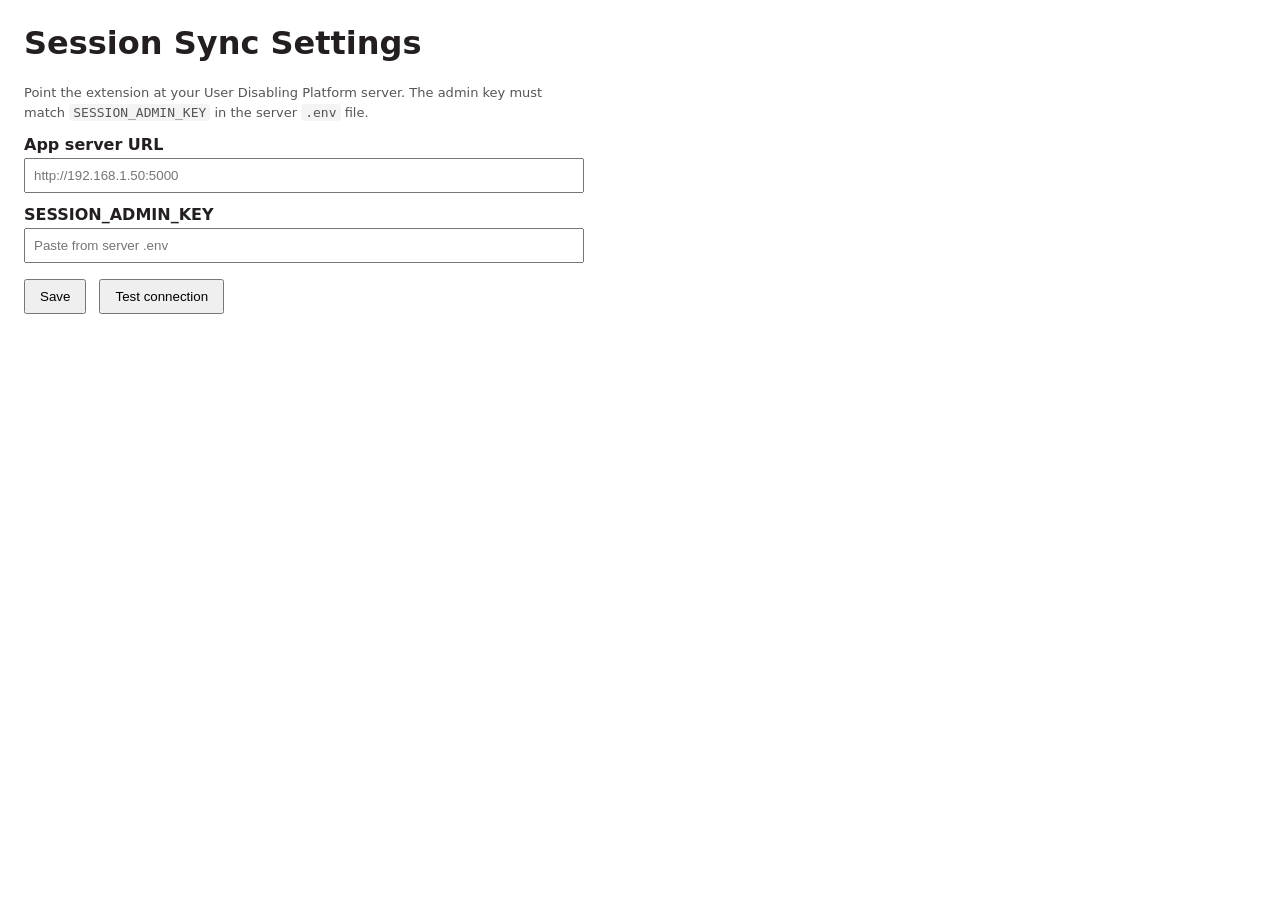
<file: browser_extension/options.html>
<!DOCTYPE html>
<html lang="en">
<head>
  <meta charset="UTF-8">
  <title>Session Sync Settings</title>
  <style>
    body { font-family: system-ui, sans-serif; margin: 24px; max-width: 560px; color: #231f20; }
    label { display: block; margin: 12px 0 4px; font-weight: 600; }
    input { width: 100%; padding: 8px; box-sizing: border-box; }
    button { margin-top: 16px; margin-right: 8px; padding: 8px 14px; }
    #saved { color: #0a7a2f; margin-top: 10px; }
    #status { margin-top: 12px; font-size: 14px; }
    .ok { color: #0a7a2f; }
    .err { color: #b00020; }
    .hint { font-size: 13px; color: #555; line-height: 1.5; }
    code { background: #f4f4f4; padding: 1px 4px; border-radius: 4px; }
  </style>
</head>
<body>
  <h1>Session Sync Settings</h1>
  <p class="hint">
    Point the extension at your User Disabling Platform server.
    The admin key must match <code>SESSION_ADMIN_KEY</code> in the server <code>.env</code> file.
  </p>
  <label for="serverUrl">App server URL</label>
  <input id="serverUrl" type="url" placeholder="http://192.168.1.50:5000">
  <label for="adminKey">SESSION_ADMIN_KEY</label>
  <input id="adminKey" type="password" placeholder="Paste from server .env">
  <button type="button" id="save">Save</button>
  <button type="button" id="test">Test connection</button>
  <div id="saved"></div>
  <div id="status"></div>
  <script src="options.js"></script>
</body>
</html>
</file>
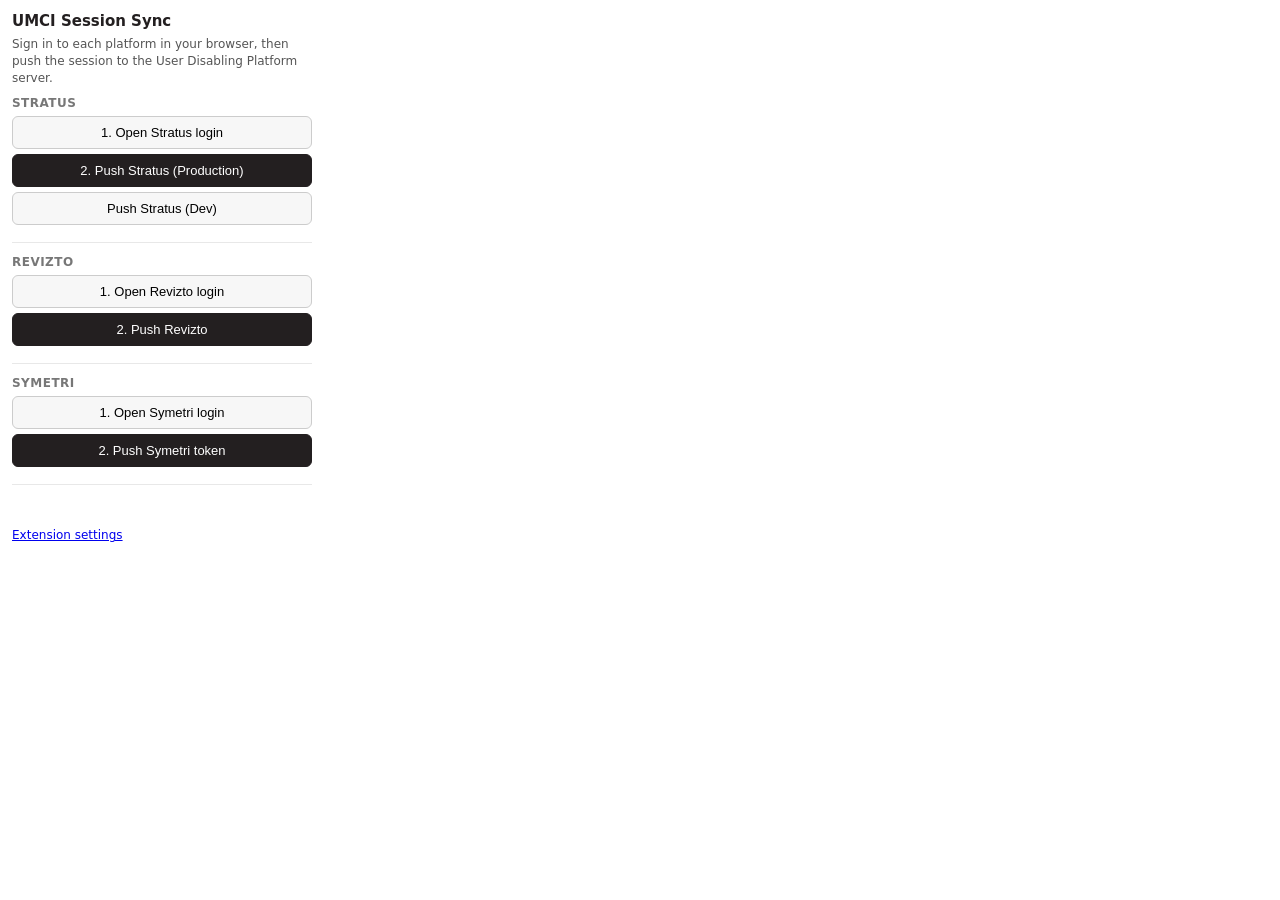
<file: browser_extension/popup.html>
<!DOCTYPE html>
<html lang="en">
<head>
  <meta charset="UTF-8">
  <title>Session Sync</title>
  <style>
    body { font-family: system-ui, sans-serif; margin: 12px; width: 300px; color: #231f20; }
    h1 { font-size: 15px; margin: 0 0 6px; }
    p { font-size: 12px; color: #555; margin: 0 0 10px; line-height: 1.4; }
    .group { margin-bottom: 12px; padding-bottom: 12px; border-bottom: 1px solid #e8e8e8; }
    .group:last-of-type { border-bottom: 0; margin-bottom: 0; padding-bottom: 0; }
    .group h2 { font-size: 12px; margin: 0 0 6px; text-transform: uppercase; letter-spacing: 0.04em; color: #777; }
    button {
      display: block;
      width: 100%;
      margin: 5px 0;
      padding: 8px 10px;
      border: 1px solid #ccc;
      border-radius: 6px;
      background: #f7f7f7;
      cursor: pointer;
      font-size: 13px;
    }
    button:hover { background: #eee; }
    button.primary { background: #231f20; color: #fff; border-color: #231f20; }
    button.primary:hover { background: #000; }
    #status { font-size: 12px; min-height: 2.5em; margin-top: 8px; white-space: pre-wrap; line-height: 1.4; }
    .ok { color: #0a7a2f; }
    .err { color: #b00020; }
    a { font-size: 12px; }
  </style>
</head>
<body>
  <h1>UMCI Session Sync</h1>
  <p>Sign in to each platform in your browser, then push the session to the User Disabling Platform server.</p>

  <div class="group">
    <h2>Stratus</h2>
    <button type="button" id="open-stratus">1. Open Stratus login</button>
    <button type="button" id="stratus-prod" class="primary">2. Push Stratus (Production)</button>
    <button type="button" id="stratus-dev">Push Stratus (Dev)</button>
  </div>

  <div class="group">
    <h2>Revizto</h2>
    <button type="button" id="open-revizto">1. Open Revizto login</button>
    <button type="button" id="revizto" class="primary">2. Push Revizto</button>
  </div>

  <div class="group">
    <h2>Symetri</h2>
    <button type="button" id="open-symetri">1. Open Symetri login</button>
    <button type="button" id="symetri" class="primary">2. Push Symetri token</button>
  </div>

  <div id="status"></div>
  <p><a href="options.html" target="_blank">Extension settings</a></p>
  <script src="popup.js"></script>
</body>
</html>
</file>
